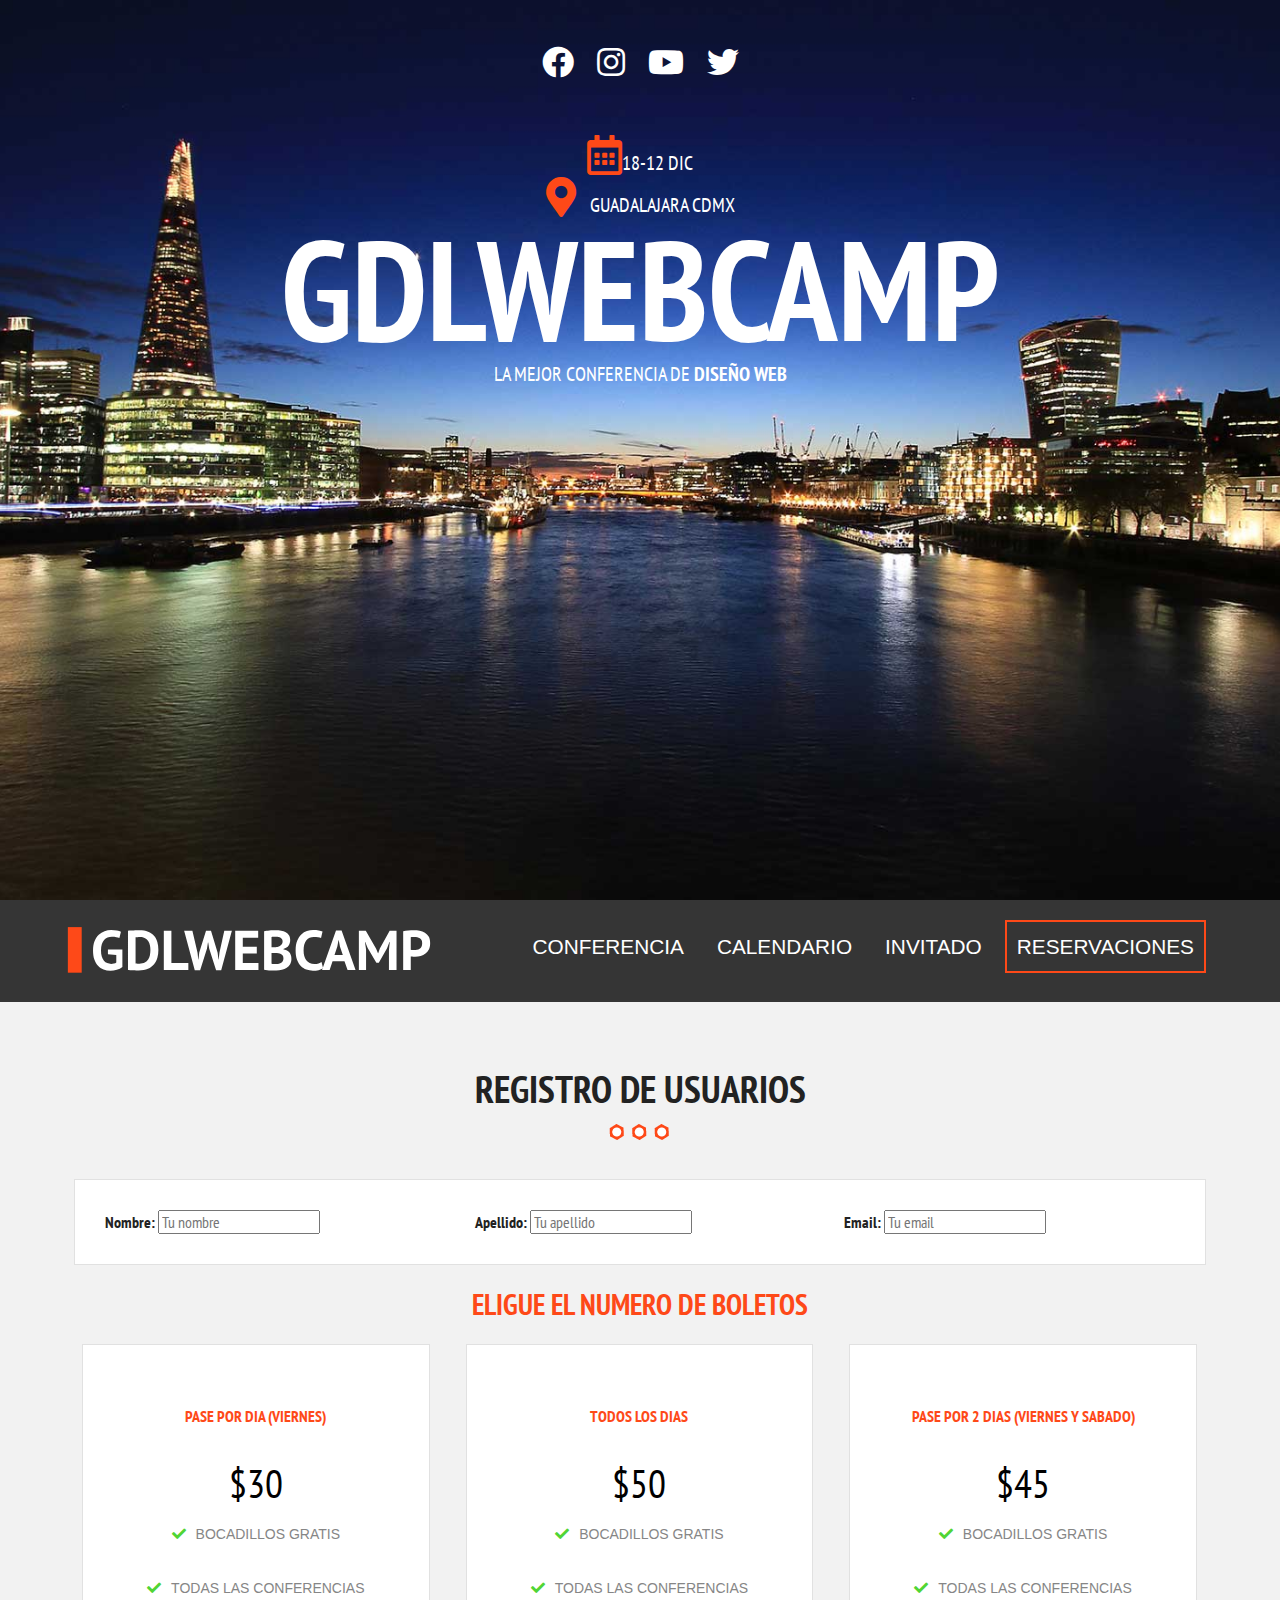
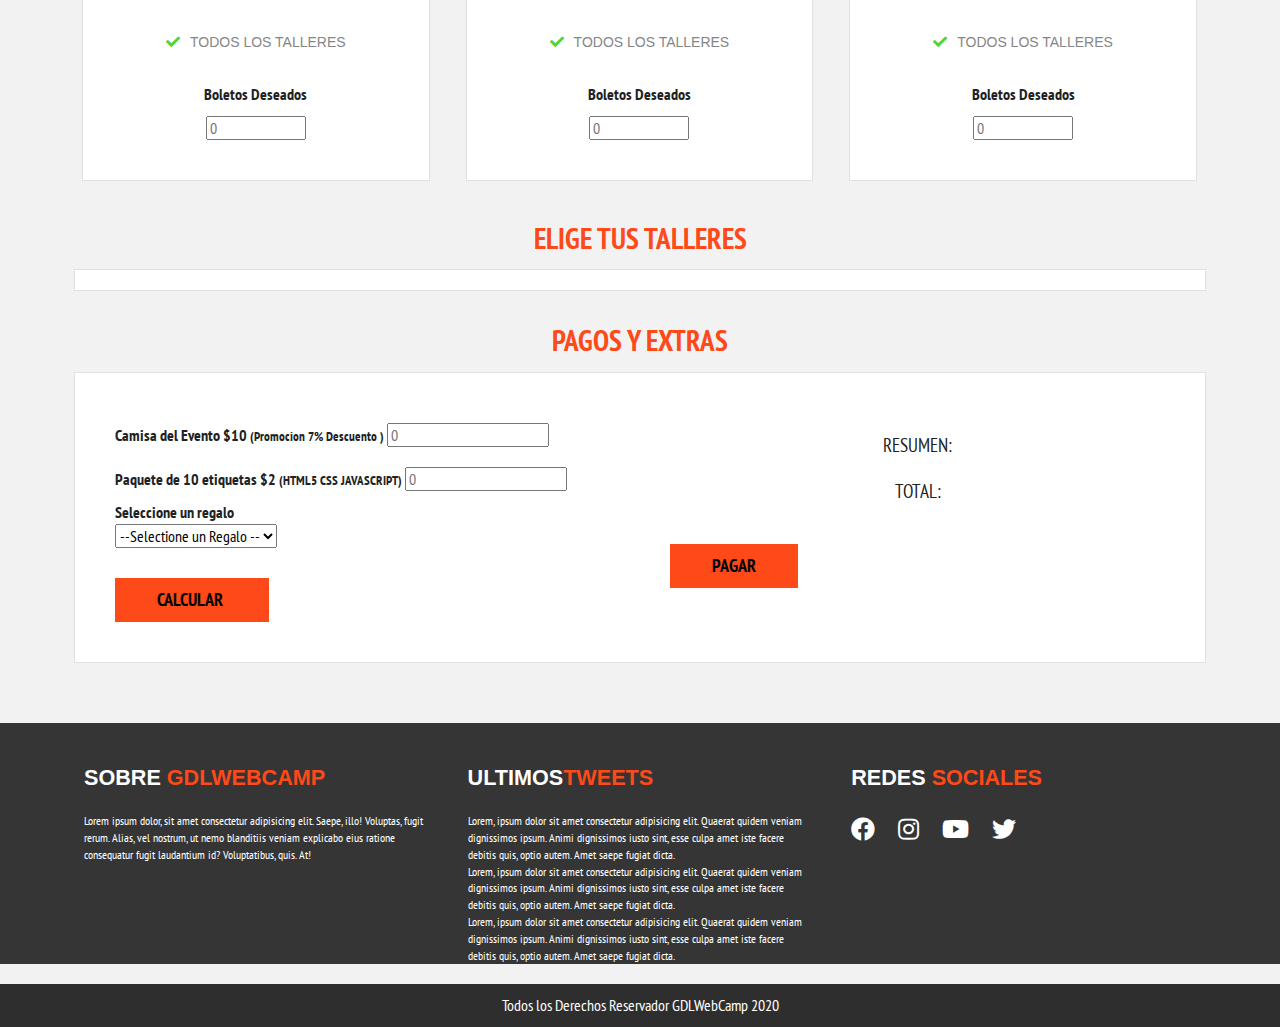
<file: registro.html>
<!doctype html>
<html class="no-js" lang="">

<head>
    <meta charset="utf-8">
    <title></title>
    <meta name="description" content="">
    <meta name="viewport" content="width=device-width, initial-scale=1">

    <meta property="og:title" content="">
    <meta property="og:type" content="">
    <meta property="og:url" content="">
    <meta property="og:image" content="">

    <link rel="manifest" href="site.webmanifest">
    <link rel="apple-touch-icon" href="icon.png">
    <!-- Place favicon.ico in the root directory -->


    <link href="https://fonts.googleapis.com/css2?family=Muli:wght@200;400;700;900&display=swap" rel="stylesheet">
    <link rel="stylesheet" href="https://use.fontawesome.com/releases/v5.6.3/css/all.css">
    <link href="https://fonts.googleapis.com/css2?family=PT+Sans+Narrow:wght@400;700&display=swap" rel="stylesheet">
    <link rel="stylesheet" href="css/normalize.css">
    <link rel="stylesheet" href="css/main.css">

    <meta name="theme-color" content="#fafafa">
</head>

<body>

    <header class="site-header">
        <div class="hero">
            <div class="contenido-header">
                <nav class="redes-sociales">
                    <a href="#"><i class="fab fa-facebook"></i></a>
                    <a href="#"><i class="fab fa-instagram"></i></a>
                    <a href="#"><i class="fab fa-youtube"></i></a>
                    <a href="#"><i class="fab fa-twitter"></i></a>
                </nav>
                <div class="informacion-evento">
                    <p class="fecha"><i class="far fa-calendar-alt"></i>18-12 Dic</p>
                    <p class="ciudad"><i class="fas fa-map-marker-alt"></i> Guadalajara CDMX</p>
                    <h1 class="nombre-sitio">GDLWebCamp</h1>
                    <p class="slogan">La mejor conferencia de <span>Diseño Web</span></p>
                </div>
                <!--Informacion evento -->

            </div>
        </div>
        <!--Hero-->
    </header>

    <div class="barra">
        <div class="contenedor clearfix">
            <div class="logo">
                <img src="img/logo.svg" alt="Logo GDLWebCamp">
            </div>
            <div class="menu-movil">
                <span></span>
                <span></span>
                <span></span>
            </div>
            <nav class="navegacion-principal clearfix">
                <a href="#">Conferencia</a>
                <a href="#">Calendario</a>
                <a href="#">Invitado</a>
                <a href="registro.html">Reservaciones</a>

            </nav>
        </div>
    </div>
    <!--Barra-->

    <section class="seccion contenedor">
        <h2>Registro de Usuarios</h2>
        <form id="registro" class="registro" action="index.html" method="post">
            <div id="datos-usuario" class="registro caja clearfix">
                <div class="campo">
                    <label for="nombre">Nombre:</label>
                    <input type="text" id="nombre" name="nombre" placeholder="Tu nombre">
                </div>
                <div class="campo">
                    <label for="apellido">Apellido:</label>
                    <input type="text" id="apellido" name="apellido" placeholder="Tu apellido">
                </div>
                <div class="campo">
                    <label for="email">Email:</label>
                    <input type="email" id="email" name="email" placeholder="Tu email">
                </div>
                <div id="error">

                </div>
            </div>
            <!--Datos del usuario-->
            <div id="paquetes" class="paquetes">
                <h3>Eligue el numero de boletos </h3>
                <ul class="lista-precios clearfix">
                    <li>
                        <div class="tabla-precio">
                            <h3>Pase por dia (Viernes)</h3>
                            <p class="numero">$30</p>
                            <ul>
                                <li><i class="fas fa-check"></i>Bocadillos Gratis</li>

                                <li><i class="fas fa-check"></i>Todas las conferencias</li>

                                <li><i class="fas fa-check"></i>Todos los talleres</li>
                            </ul>
                            <div class="orden">
                                <label for="pase_dia ">Boletos Deseados</label>
                                <input type="number" min="0" name="pase_dia" id="pase_dia" size="3" placeholder="0">
                            </div>
                        </div>
                    </li>
                    <li>
                        <div class="tabla-precio">
                            <h3>Todos los dias</h3>
                            <p class="numero">$50</p>
                            <ul>
                                <li><i class="fas fa-check"></i>Bocadillos Gratis</li>

                                <li><i class="fas fa-check"></i>Todas las conferencias</li>

                                <li><i class="fas fa-check"></i>Todos los talleres</li>
                            </ul>
                            <div class="orden">
                                <label for="pase_completo">Boletos Deseados</label>
                                <input type="number" min="0" name="pase_completo" id="pase_completo" size="3" placeholder="0">
                            </div>
                        </div>
                    </li>
                    <li>
                        <div class="tabla-precio">
                            <h3>Pase por 2 dias (Viernes y Sabado)</h3>
                            <p class="numero">$45</p>
                            <ul>
                                <li><i class="fas fa-check"></i>Bocadillos Gratis</li>

                                <li><i class="fas fa-check"></i>Todas las conferencias</li>

                                <li><i class="fas fa-check"></i>Todos los talleres</li>
                            </ul>
                            <div class="orden">
                                <label for="pase_dosdias">Boletos Deseados</label>
                                <input type="number" min="0" name="pase_dosdias" id="pase_dosdias" size="3" placeholder="0">
                            </div>
                        </div>
                    </li>
                </ul>
            </div>
            <!--Paquetes-->
            <div id="eventos" class="eventos clearfix">
                <h3>Elige tus talleres</h3>
                <div class="caja">
                    <div id="viernes" class="contenido-dia clearfix">
                        <h4>Viernes</h4>
                        <div>
                            <p>Talleres:</p>
                            <label><input type="checkbox" name="registro[]" id="taller_01" value="taller_01"><time>10:00</time> Responsive Web Design</label>
                            <label><input type="checkbox" name="registro[]" id="taller_02" value="taller_02"><time>12:00</time> Flexbox</label>
                            <label><input type="checkbox" name="registro[]" id="taller_03" value="taller_03"><time>14:00</time> HTML5 y CSS3</label>
                            <label><input type="checkbox" name="registro[]" id="taller_04" value="taller_04"><time>17:00</time> Drupal</label>
                            <label><input type="checkbox" name="registro[]" id="taller_05" value="taller_05"><time>19:00</time> WordPress</label>
                        </div>
                        <div>
                            <p>Conferencias:</p>
                            <label><input type="checkbox" name="registro[]" id="conf_01" value="conf_01"><time>10:00</time> Como ser Freelancer</label>
                            <label><input type="checkbox" name="registro[]" id="conf_02" value="conf_02"><time>17:00</time> Tecnologías del Futuro</label>
                            <label><input type="checkbox" name="registro[]" id="conf_03" value="conf_03"><time>19:00</time> Seguridad en la Web</label>
                        </div>
                        <div>
                            <p>Seminarios:</p>
                            <label><input type="checkbox" name="registro[]" id="sem_01" value="sem_01"><time>10:00</time> Diseño UI y UX para móviles</label>
                        </div>
                    </div>
                    <!--#viernes-->
                    <div id="sabado" class="contenido-dia clearfix">
                        <h4>Sábado</h4>
                        <div>
                            <p>Talleres:</p>
                            <label><input type="checkbox" name="registro[]" id="taller_06" value="taller_06"><time>10:00</time> AngularJS</label>
                            <label><input type="checkbox" name="registro[]" id="taller_07" value="taller_07"><time>12:00</time> PHP y MySQL</label>
                            <label><input type="checkbox" name="registro[]" id="taller_08" value="taller_08"><time>14:00</time> JavaScript Avanzado</label>
                            <label><input type="checkbox" name="registro[]" id="taller_09" value="taller_09"><time>17:00</time> SEO en Google</label>
                            <label><input type="checkbox" name="registro[]" id="taller_10" value="taller_10"><time>19:00</time> De Photoshop a HTML5 y CSS3</label>
                            <label><input type="checkbox" name="registro[]" id="taller_11" value="taller_11"><time>21:00</time> PHP Medio y Avanzado</label>
                        </div>
                        <div>
                            <p>Conferencias:</p>
                            <label><input type="checkbox" name="registro[]" id="conf_04" value="conf_04"><time>10:00</time> Como crear una tienda online que venda millones en pocos días</label>
                            <label><input type="checkbox" name="registro[]" id="conf_05" value="conf_05"><time>17:00</time> Los mejores lugares para encontrar trabajo</label>
                            <label><input type="checkbox" name="registro[]" id="conf_06" value="conf_06"><time>19:00</time> Pasos para crear un negocio rentable</label>
                        </div>
                        <div>
                            <p>Seminarios:</p>
                            <label><input type="checkbox" name="registro[]" id="sem_02" value="sem_02"><time>10:00</time> Aprende a Programar en una mañana</label>
                            <label><input type="checkbox" name="registro[]" id="sem_03" value="sem_03"><time>17:00</time> Diseño UI y UX para móviles</label>
                        </div>
                    </div>
                    <!--#sabado-->
                    <div id="domingo" class="contenido-dia clearfix">
                        <h4>Domingo</h4>
                        <div>
                            <p>Talleres:</p>
                            <label><input type="checkbox" name="registro[]" id="taller_12" value="taller_12"><time>10:00</time> Laravel</label>
                            <label><input type="checkbox" name="registro[]" id="taller_13" value="taller_13"><time>12:00</time> Crea tu propia API</label>
                            <label><input type="checkbox" name="registro[]" id="taller_14" value="taller_14"><time>14:00</time> JavaScript y jQuery</label>
                            <label><input type="checkbox" name="registro[]" id="taller_15" value="taller_15"><time>17:00</time> Creando Plantillas para WordPress</label>
                            <label><input type="checkbox" name="registro[]" id="taller_16" value="taller_16"><time>19:00</time> Tiendas Virtuales en Magento</label>
                        </div>
                        <div>
                            <p>Conferencias:</p>
                            <label><input type="checkbox" name="registro[]" id="conf_07" value="conf_07"><time>10:00</time> Como hacer Marketing en línea</label>
                            <label><input type="checkbox" name="registro[]" id="conf_08" value="conf_08"><time>17:00</time> ¿Con que lenguaje debo empezar?</label>
                            <label><input type="checkbox" name="registro[]" id="conf_09" value="conf_09"><time>19:00</time> Frameworks y librerias Open Source</label>
                        </div>
                        <div>
                            <p>Seminarios:</p>
                            <label><input type="checkbox" name="registro[]" id="sem_04" value="sem_04"><time>14:00</time> Creando una App en Android en una tarde</label>
                            <label><input type="checkbox" name="registro[]" id="sem_05" value="sem_05"><time>17:00</time> Creando una App en iOS en una tarde</label>
                        </div>
                    </div>
                    <!--#domingo-->
                </div>
                <!--.caja-->
            </div>
            <!--#eventos-->


            <div id="resumen" class="resumen">
                <h3>Pagos y Extras</h3>
                <div class="caja clearfix">
                    <div class="extras">
                        <div class="orden">
                            <label for="camisa_evento">Camisa del Evento $10 <small>(Promocion 7% Descuento )</small></label>
                            <input type="number" min="0" name="camisa_evento" id="camisa_evento" size="3" placeholder="0">
                        </div>
                        <div class="orden">
                            <label for="etiquetas">Paquete de 10 etiquetas $2 <small>(HTML5 CSS JAVASCRIPT)</small></label>
                            <input type="number" min="0" name="etiquetas" id="etiquetas" size="3" placeholder="0">
                        </div>
                        <div class="orden">
                            <label for="regalo">Seleccione un regalo</label> <br>
                            <select name="regalo" id="regalo" required>

                            <option value="">--Selectione un Regalo --</option>
                            <option value="ETI">Etiquetas</option>
                            <option value="PUL">Pulseras</option>
                            <option value="PLU">Plumas</option>
                        </select>
                        </div>
                        <!--Orden-->
                        <input type="button" id="calcular" class="boton" value="Calcular ">
                    </div>
                    <!--Extras-->

                    <div class="total">
                        <p>Resumen:</p>
                        <div id="lista-productos">

                        </div>
                        <p>Total:</p>
                        <div id="suma-total"></div>
                        <input id="btnRegistro" class="boton" type="submit" value="Pagar">
                    </div>
                    <!--Total-->
                </div>
                <!--Caja-->

            </div>
            <!--Resumen-->
        </form>
    </section>

    <footer class="site-header">
        <div class="contenedor clearfix">
            <div class="footer-informacion">
                <h3>Sobre <span>GDLWebCamp</span></h3>
                <p>Lorem ipsum dolor, sit amet consectetur adipisicing elit. Saepe, illo! Voluptas, fugit rerum. Alias, vel nostrum, ut nemo blanditiis veniam explicabo eius ratione consequatur fugit laudantium id? Voluptatibus, quis. At!</p>
            </div>
            <div class="ultimos-tweet">
                <h3>Ultimos<span>Tweets</span></h3>
                <ul>
                    <li>Lorem, ipsum dolor sit amet consectetur adipisicing elit. Quaerat quidem veniam dignissimos ipsum. Animi dignissimos iusto sint, esse culpa amet iste facere debitis quis, optio autem. Amet saepe fugiat dicta.</li>
                    <li>Lorem, ipsum dolor sit amet consectetur adipisicing elit. Quaerat quidem veniam dignissimos ipsum. Animi dignissimos iusto sint, esse culpa amet iste facere debitis quis, optio autem. Amet saepe fugiat dicta.</li>
                    <li>Lorem, ipsum dolor sit amet consectetur adipisicing elit. Quaerat quidem veniam dignissimos ipsum. Animi dignissimos iusto sint, esse culpa amet iste facere debitis quis, optio autem. Amet saepe fugiat dicta.</li>

                </ul>
            </div>
            <div class="menu">
                <h3>Redes <span>Sociales</span></h3>
                <nav class="redes-sociales">
                    <a href="#"><i class="fab fa-facebook"></i></a>
                    <a href="#"><i class="fab fa-instagram"></i></a>
                    <a href="#"><i class="fab fa-youtube"></i></a>
                    <a href="#"><i class="fab fa-twitter"></i></a>
                </nav>
            </div>
        </div>
    </footer>
    <p class="copyright">
        Todos los Derechos Reservador GDLWebCamp 2020
    </p>
    <script src="js/vendor/modernizr-3.11.2.min.js"></script>
    <script src="js/plugins.js"></script>
    <script src="js/main.js"></script>

    <!-- Google Analytics: change UA-XXXXX-Y to be your site's ID. -->
    <script>
        window.ga = function() {
            ga.q.push(arguments)
        };
        ga.q = [];
        ga.l = +new Date;
        ga('create', 'UA-XXXXX-Y', 'auto');
        ga('set', 'anonymizeIp', true);
        ga('set', 'transport', 'beacon');
        ga('send', 'pageview')
    </script>
    <script src="https://www.google-analytics.com/analytics.js" async></script>
</body>

</html>
</file>
<file: css/main.css>
/*! HTML5 Boilerplate v8.0.0 | MIT License | https://html5boilerplate.com/ */


/* main.css 2.1.0 | MIT License | https://github.com/h5bp/main.css#readme */


/*
 * What follows is the result of much research on cross-browser styling.
 * Credit left inline and big thanks to Nicolas Gallagher, Jonathan Neal,
 * Kroc Camen, and the H5BP dev community and team.
 */


/* ==========================================================================
   Base styles: opinionated defaults
   ========================================================================== */

html {
    color: #222;
    font-size: 1em;
    line-height: 1.4;
}


/*
 * Remove text-shadow in selection highlight:
 * https://twitter.com/miketaylr/status/12228805301
 *
 * Vendor-prefixed and regular ::selection selectors cannot be combined:
 * https://stackoverflow.com/a/16982510/7133471
 *
 * Customize the background color to match your design.
 */

::-moz-selection {
    background: #b3d4fc;
    text-shadow: none;
}

::selection {
    background: #b3d4fc;
    text-shadow: none;
}


/*
 * A better looking default horizontal rule
 */

hr {
    display: block;
    height: 1px;
    border: 0;
    border-top: 1px solid #ccc;
    margin: 1em 0;
    padding: 0;
}


/*
 * Remove the gap between audio, canvas, iframes,
 * images, videos and the bottom of their containers:
 * https://github.com/h5bp/html5-boilerplate/issues/440
 */

audio,
canvas,
iframe,
img,
svg,
video {
    vertical-align: middle;
}


/*
 * Remove default fieldset styles.
 */

fieldset {
    border: 0;
    margin: 0;
    padding: 0;
}


/*
 * Allow only vertical resizing of textareas.
 */

textarea {
    resize: vertical;
}


/* ==========================================================================
   Author's custom styles
   ========================================================================== */

html {
    box-sizing: border-box;
}

*,
*:before,
*:after {
    box-sizing: inherit;
}

body {
    background-color: #f2f2f2;
    font-family: 'PT Sans Narrow', sans-serif;
}


/*Globles*/

.seccion {
    padding: 30px 0;
}

.seccion p {
    font-size: 1.2em;
    text-align: center;
}

.contenedor {
    width: 98%;
    margin: 0 auto;
}

h2 {
    font-size: 2.4em;
    text-transform: uppercase;
    text-align: center;
}

h3 {
    font-size: 1.8em;
    color: #fe4918;
    font-family: 'PT Sans Narrow', sans-serif;
    margin: 0;
}

h2::after {
    content: '';
    margin: 0 auto;
    background-image: url(../img/separador.png);
    height: 30px;
    /*alto*/
    width: 100px;
    display: block;
    /*Propiedades bien*/
}

@media (min-width: 480px) {
    .contenedor {
        width: 95%;
    }
}

@media (min-width: 768px) {
    .contenedor {
        width: 90%;
    }
}

@media (min-width: 992) {
    .contenedor {
        width: 90%;
        max-width: 1100px;
    }
}

.barra {
    background-color: #353535;
    padding: 20px 0;
}

.fixed {
    position: fixed;
    width: 100%;
    top: 0;
    left: 0;
    z-index: 2;
}

.logo {
    width: 80%;
    float: left;
}

.logo img {
    width: 100%;
}

@media (min-width: 768px) {
    .logo {
        width: 33%;
    }
}


/*Navegacion principal*/

nav.navegacion-principal a {
    display: none;
    width: 100%;
}

nav.navegacion-principal a {
    font-family: 'Segoe UI', Tahoma, Geneva, Verdana, sans-serif;
    color: white;
    font-size: 1.3em;
    text-decoration: none;
    text-transform: uppercase;
    transition: all .4% ease;
    width: 100%;
    display: block;
    text-align: center;
    margin-bottom: 20px;
}

nav.navegacion-principal a:hover {
    background-color: #fe4918;
}

nav.navegacion-principal a:last-child {
    border: 2px solid #fe4918;
    color: #fe4918;
}

nav.navegacion-principal a:last-child {
    color: #ffffff;
}

@media (min-width: 768px) {
    nav.navegacion-principal {
        width: 67%;
        float: right;
        text-align: right;
        display: block;
    }
    nav.navegacion-principal a {
        padding: 10px 10px;
        display: inline-block;
        width: auto;
        text-align: center;
        margin: 0 10px 0 0;
    }
}


/*Menu movil*/

.menu-movil {
    width: 60px;
    display: block;
    float: right;
    text-align: right;
    margin-top: 12px;
}

div.menu-movil:hover {
    cursor: pointer;
}

@media (min-width: 768px) {
    .menu-movil {
        display: none;
    }
}

.menu-movil span {
    height: 8px;
    margin-bottom: 6px;
    background-color: white;
    display: block;
}


/*Talleres**/

section.programa {
    position: relative;
    /*El padre debe ser relative y el hijo absolute*/
}

.contenedor-video {
    max-width: 100%;
    overflow-x: hidden;
    /**Se arregla el video*/
}

.contenido-programa {
    position: absolute;
    top: 0;
    left: 0;
    height: 100%;
    width: 100%;
}

.programa-evento {
    background-color: rgba(255, 255, 255, .8);
    padding: 15px;
    margin-top: 80px;
}

@media (min-width: 768px) {
    .programa-evento {
        width: 70%;
    }
}

@media (min-width: 992) {
    .programa-evento {
        width: 50%;
    }
}

.menu-programa {
    width: 100%;
    border-bottom: 1px solid #fe4918;
}

@media (min-width: 768px) {
    .menu-programa {
        display: table;
    }
}

.menu-programa a {
    display: block;
    text-align: center;
    color: black;
    text-decoration: none;
    font-family: 'Lucida Sans', 'Lucida Sans Regular', 'Lucida Grande', 'Lucida Sans Unicode', Geneva, Verdana, sans-serif;
    margin-bottom: 10px;
    font-size: 1.2em;
    position: relative;
}

.menu-programa a.activo::after {
    position: absolute;
    content: '';
    left: 0;
    right: 0;
    margin-left: auto;
    margin-right: auto;
    height: 20px;
    width: 30px;
    background-image: url('../img/talleres-flecha.jpg');
    background-position: top center;
    background-repeat: no-repeat;
    bottom: -20px;
    padding-bottom: 10px;
}

@media (min-width: 768px) {
    .menu-programa a {
        display: table-cell;
    }
}

.menu-programa a i,
.detalle-evento i {
    color: #fe4918;
    font-size: 1.5em;
    margin-right: 10px;
}


/**Detalle evento */

.detalle-evento {
    margin-top: 20px;
    border-bottom: 1px solid black;
    padding: 0 20px;
}

.detalle-evento:nth-child(2) {
    border: none;
}

.detalle-evento p {
    margin-bottom: 20px;
    font-size: 20px;
}

.boton {
    background-color: #fe4918;
    padding: 10px 40px;
    color: black;
    text-decoration: none;
    text-transform: uppercase;
    font-size: 1.1em;
    font-weight: bold;
    margin-top: 20px;
    display: inline-block;
    transition: all .3s ease;
    border: 2px solid #fe4918;
}

.boton.hollow,
.boton.hollow:hover {
    background-color: white;
    color: #fe4918;
}

.boton.transparente {
    background-color: transparent;
    border-color: white;
    border: 2px solid white
}

.boton.transparente:hover {
    border: 2px solid #fe4918;
}

.float-right {
    float: right;
}

.boton:hover {
    background-color: #e3e3e3;
}

ul {
    list-style: none;
    margin: 0;
    padding: 0;
}


/* lettering 
La biblioteca le agrego el span al titulo */

.nombre-sitio span {
    position: relative;
    text-shadow: 0 0 30px black;
}

@media (min-width: 992px) {
    .char1 {
        top: 20px;
        right: 20px;
    }
    .char2 {
        top: 0px;
        left: -20px;
    }
    .char3 {
        top: 10px;
        right: 20px;
    }
    .char4 {
        top: 5px;
        right: 10px;
    }
    .char5 {
        top: 15px;
        right: 10px;
    }
    .char6 {
        top: 5px;
        left: 10px;
    }
    .char7 {
        top: 15px;
        left: -5px;
    }
    .char8 {
        top: 0px;
        left: 10px;
    }
    .char9 {
        top: 10px;
        right: 10px;
    }
    .char10 {
        top: 10px;
        right: 20px;
    }
}


/**Header*/

div.hero {
    background-image: url(../img/encabezado.jpg);
    height: 100vh;
    /*Tomar el 100 de alto*/
    background-position: top center;
    background-size: cover;
}

.contenido-header {
    padding-top: 40px;
}

@media (min-width: 768) {
    .contenido-header {
        padding-top: 10px;
    }
}

nav.redes-sociales {
    text-align: center;
}

nav.redes-sociales a {
    color: #ffffff;
    font-size: 2em;
    margin-right: 20px;
}

nav.redes-sociales a:last-child {
    margin-right: 0;
}

.informacion-evento {
    text-align: center;
    color: #ffffff;
}

@media (min-width: 768px) {
    .informacion-evento {
        width: 70%;
        margin: 0 auto;
        margin-top: 50px;
    }
}

div.ocultar {
    display: none;
}

.informacion-evento p {
    margin: 0;
    font-size: 20px;
    text-transform: uppercase;
    display: inline;
}

.informacion-evento p i {
    color: #fe4918;
    font-size: 2.5rem;
}

.informacion-evento {
    display: flex;
    flex-direction: column;
    align-items: center;
}

.informacion-evento fecha {
    justify-content: space-between;
}

.nombre-sitio {
    font-family: 'PT Sans Narrow', sans-serif;
}

.slogan span {
    font-weight: bold;
}

.nombre-sitio {
    font-size: 5.9vw;
    text-transform: uppercase;
}

@media (min-width: 768px) {
    .nombre-sitio {
        font-size: 11.0vw;
        margin: 0;
        line-height: 1;
    }
}


/*Invitados**/

.lista-invitados li {
    padding: 10px;
    float: left;
}

@media (min-width: 480px) {
    .lista-invitados li {
        width: 50%;
    }
}

@media (min-width: 768px) {
    .lista-invitados li {
        width: 33.3%;
    }
}

.invitado {
    position: relative;
    overflow: hidden;
}

.invitado img {
    max-width: 100%;
    filter: gray;
    -webkit-filter: grayscale(1);
    -webkit-transition: all .5s ease-in-out;
}

.invitado:hover img {
    -webkit-filter: grayscale(0);
    -webkit-transform: scale(1.1);
}

div.invitado p {
    position: absolute;
    bottom: 0;
    left: 0;
    padding: 15px 10px;
    margin: 0;
    background-color: rgba(0, 0, 0, 0.55);
    width: 100%;
    text-align: left;
    color: #fe4918;
    font-size: 1.3em;
    text-transform: uppercase;
    -webkit-transition: all .5s ease-in-out;
}

.invitado:hover p {
    bottom: -80px;
    opacity: 0;
}


/*Cnotador**/

.parallax::before {
    width: 100%;
    height: 100%;
    position: absolute;
    top: 0;
    left: 0;
    background-repeat: no-repeat;
    background-size: cover;
    background-position: center center;
    background-attachment: fixed;
    -webkit-filter: brightness(.8);
    filter: brightness(.8);
}

.contador {
    position: relative;
    height: auto;
}

.contador::before {
    background-image: url(../img/bg-resumen.jpg);
    content: "";
}

.resumen-evento {
    position: relative;
    padding: 120px 0;
}

.resumen-evento li {
    width: 50%;
    float: left;
    text-align: center;
    color: white;
    text-transform: uppercase;
    font-size: 1.3em;
}

@media (min-width: 768px) {
    .resumen-evento li {
        width: 25%;
    }
}

.numero {
    color: #fe4918;
    font-size: 4em;
    display: block;
    margin: 0 0 10px 0;
    font-family: 'PT Sans Narrow', sans-serif;
}


/*Tabla de precios**/

ul.lista-precios>li {
    padding: 18px;
}

@media (min-width: 768px) {
    ul.lista-precios>li {
        float: left;
        width: 33.3%;
    }
}

.tabla-precio {
    border: 1px solid #e1e1e1;
    background-color: #ffffff;
    padding: 40px 0;
    text-align: center;
    transition: all .5% ease;
}

.tabla-precio ul li {
    font-family: 'Franklin Gothic Medium', 'Arial Narrow', Arial, sans-serif;
    font-size: 14px;
    margin-bottom: 28px;
    text-transform: uppercase;
    color: #868686;
    line-height: 26px;
}

.tabla-precio:hover {
    transform: scale(1.1);
    border: 1px solid #fe4918;
    box-shadow: 0px 0px 50px #666;
}

.fas {
    color: #50D535;
    padding-right: 10px;
}


/* .tabla-precio ul li::before {
    font-family: 'fontAwesome';
    display: inline-block;
    vertical-align: top;
    font-size: 20px;
    padding: 0 5px;
    color: green;
    -webkit-font-swoothing: enclaliased;
    content: '\f00c';
} */

.tabla-precio h3 {
    font-family: 'PT Sans Narrow', sans-serif;
    font-size: 16px;
    text-transform: uppercase;
}

.tabla-precio p.numero {
    color: black;
    margin-top: 28px;
    font-size: 40px;
}


/*mapa*/

.mapa {
    height: 428px;
    /*background-color: green;*/
}


/*Testimoniales*/

.testimoniales {
    padding-bottom: 20px;
}

.testimonial {
    padding: 5px;
}

@media (min-width: 768px) {
    .testimonial {
        float: left;
        width: 33.3%;
    }
}

blockquote {
    background-color: white;
    border: 1px solid #e1e1e1;
    position: relative;
    margin: 0 0 10px 0;
    padding-bottom: 20px;
}

blockquote p {
    text-align: left!important;
    font-size: 1em!important;
    font-family: 'PT Sans'sans-serif;
    padding: 0 20px 0 65px;
}

blockquote p::before {
    content: '\201c';
    /*Por las posiciones y el content*/
    position: absolute;
    left: 13px;
    margin: 0;
    line-height: 1;
    color: #fe4918;
    top: 0;
    font-size: 8rem;
}

.info-testimonial {
    padding: 0;
    background-color: transparent;
}

.info-testimonial img {
    float: left;
    width: 20%;
    border-radius: 50%;
    margin-left: 20px;
}

.info-testimonial cite {
    text-align: left;
    color: #fe4918;
    text-transform: uppercase;
    font-size: 12px;
    padding-top: 20px;
    width: 66.6%;
    float: right;
    font-weight: bold;
}

.info-testimonial cite span {
    color: #000000;
    display: block;
    /*Para que se separe*/
    text-transform: none;
    margin-top: 5px;
}


/**Newsletter*/

.newsletter {
    position: relative;
    height: auto;
}

.newsletter::before {
    background-image: url(../img/bg-newsletter.jpg);
    content: '';
}

.newsletter .contenido {
    padding: 100px 0;
    color: white;
    text-align: center;
    position: relative;
}

.newsletter .contenido p {
    font-size: 1.7em;
    text-transform: lowercase;
}

.newsletter .contenido h3 {
    color: white;
    text-transform: uppercase;
    font-size: 15vh;
    font-family: 'PT Sans', sans-serif;
}

.cuenta-regresiva ul li {
    text-transform: uppercase;
    font-family: 'Oswald', sans-serif;
    font-size: 2em;
    text-align: center;
}

@media (min-width: 768px) {
    .cuenta-regresiva ul li {
        float: left;
        width: 25%;
        font-size: 3em;
    }
}


/*Footer**/

footer {
    background-color: #353535;
    padding-top: 40px;
    margin-top: 20px;
}

footer .contenedor>div {
    color: white;
    padding: 0px 20px;
    font-size: 12px;
}

@media (min-width: 768px) {
    footer .contenedor>div {
        width: 33.3%;
        float: left;
    }
}

footer h3 {
    color: white;
    text-transform: uppercase;
    font-family: 'Oswald', sans-serif;
    margin-bottom: 20px;
}

footer h3 span {
    color: #fe4918;
}

footer .ultimos-tweets li {
    margin-bottom: 10px;
}

footer nav.redes-sociales {
    text-align: left;
}

p.copyright {
    background-color: #2e2e2e;
    color: #ffffff;
    padding: 10px 0;
    margin: 20px 0 0 0;
    text-align: center;
}


/**Paginas Internas**/


/* Conferencia galeria */

.navegacion-principal .activo {
    border-bottom: 2px solid #fe4918;
}

.galeria a {
    display: inline-block;
    margin-bottom: 10px;
}


/*Registro*/

form.registro h3 {
    text-align: center;
    text-transform: uppercase;
    margin: 20px 0 0 0;
}

.registro label {
    margin-bottom: 5px;
    font-weight: bold;
}

h4 {
    text-align: center;
    text-transform: uppercase;
    border-bottom: 2px solid #fe4918;
    padding-bottom: 10px;
    font-size: 1.2em;
}

.caja {
    background-color: white;
    border: 1px solid #e1e1e1;
    padding: 10px;
    margin: 10px;
}

.campo {
    padding: 20px;
}

@media (min-width: 768px) {
    .campo {
        float: left;
        width: 33.3%;
    }
}

.paquetes .tabla-precio:hover {
    transform: none;
    box-shadow: none;
}

.paquetes .tabla-precio input {
    clear: both;
    width: 100px;
    margin: 10px auto 0 auto;
    display: block;
}

.contenido-dia {
    padding: 20px;
    display: none;
}

@media (min-width: 768px) {
    .contenido-dia>div {
        float: left;
        width: 33.3%;
    }
}

.contenido-dia>div p {
    text-align: left;
}

.contenido-dia>div label {
    display: block;
    margin-bottom: 10px;
}

.contenido-dia>div input {
    margin-right: 10px;
}

.contenido-dia>div label time {
    color: #fe4918;
    font-weight: bold;
}


/*-------------------Resumen Registro*/

.resumen p {
    font-size: 1.2em;
    text-transform: uppercase;
}

.resumen .extras {
    float: left;
    width: 50%;
    padding: 30px;
}

.extras .orden {
    text-align: left;
    margin-bottom: 10px;
}

.extras .orden input {
    margin: 10px 0 0 0;
}

.resumen div.total {
    float: right;
    width: 50%;
    padding: 30px;
}

.resumeninput {
    display: block;
    margin: 10px auto;
}

#lista-productos {
    background-color: #e1e1e1;
    padding: 20px;
    display: none;
}

#suma-total {
    text-align: center;
    color: #fe4918;
    font-size: 2em;
}

#error {
    clear: both;
    padding: 20px;
    display: none;
}


/*Calendario */

div.calendario::after {
    clear: both;
    display: block;
    content: '';
}

div.calendario h3 {
    background-color: #fe4918;
    clear: both;
    color: white;
    text-align: center;
    padding: 10px 0;
}

div.dia {
    width: 50%;
    float: left;
    border: 2px solid #e1e1e1;
    transition: all .3s ease;
}

@media (min-width: 768px) {
    div.dia {
        width: 33.3%;
        min-height: 240px;
        padding-top: 20px;
    }
}

div.dia:hover {
    background-color: #e1e1e1;
    -webkit-transform: scale(1.1);
}

div.dia p.titulo {
    text-transform: uppercase;
    color: #fe4918;
    font-weight: bold;
}

div.dia p {
    font-size: 1em;
}

div.dia i {
    color: #fe4918;
    font-size: 1.5em;
}


/**Colorbox centrando los elementos***/

.cboxElement {
    padding: 30px!important;
    text-align: center;
}


/* ==========================================================================
   Helper classes
   ========================================================================== */


/*
 * Hide visually and from screen readers
 */

.hidden,
[hidden] {
    display: none !important;
}


/*
 * Hide only visually, but have it available for screen readers:
 * https://snook.ca/archives/html_and_css/hiding-content-for-accessibility
 *
 * 1. For long content, line feeds are not interpreted as spaces and small width
 *    causes content to wrap 1 word per line:
 *    https://medium.com/@jessebeach/beware-smushed-off-screen-accessible-text-5952a4c2cbfe
 */

.sr-only {
    border: 0;
    clip: rect(0, 0, 0, 0);
    height: 1px;
    margin: -1px;
    overflow: hidden;
    padding: 0;
    position: absolute;
    white-space: nowrap;
    width: 1px;
    /* 1 */
}


/*
 * Extends the .sr-only class to allow the element
 * to be focusable when navigated to via the keyboard:
 * https://www.drupal.org/node/897638
 */

.sr-only.focusable:active,
.sr-only.focusable:focus {
    clip: auto;
    height: auto;
    margin: 0;
    overflow: visible;
    position: static;
    white-space: inherit;
    width: auto;
}


/*
 * Hide visually and from screen readers, but maintain layout
 */

.invisible {
    visibility: hidden;
}


/*
 * Clearfix: contain floats
 *
 * For modern browsers
 * 1. The space content is one way to avoid an Opera bug when the
 *    `contenteditable` attribute is included anywhere else in the document.
 *    Otherwise it causes space to appear at the top and bottom of elements
 *    that receive the `clearfix` class.
 * 2. The use of `table` rather than `block` is only necessary if using
 *    `:before` to contain the top-margins of child elements.
 */

.clearfix::before,
.clearfix::after {
    content: " ";
    display: table;
}

.clearfix::after {
    clear: both;
}


/* ==========================================================================
   EXAMPLE Media Queries for Responsive Design.
   These examples override the primary ('mobile first') styles.
   Modify as content requires.
   ========================================================================== */

@media only screen and (min-width: 35em) {
    /* Style adjustments for viewports that meet the condition */
}

@media print,
(-webkit-min-device-pixel-ratio: 1.25),
(min-resolution: 1.25dppx),
(min-resolution: 120dpi) {
    /* Style adjustments for high resolution devices */
}


/* ==========================================================================
   Print styles.
   Inlined to avoid the additional HTTP request:
   https://www.phpied.com/delay-loading-your-print-css/
   ========================================================================== */

@media print {
    *,
    *::before,
    *::after {
        background: #fff !important;
        color: #000 !important;
        /* Black prints faster */
        box-shadow: none !important;
        text-shadow: none !important;
    }
    a,
    a:visited {
        text-decoration: underline;
    }
    a[href]::after {
        content: " (" attr(href) ")";
    }
    abbr[title]::after {
        content: " (" attr(title) ")";
    }
    /*
   * Don't show links that are fragment identifiers,
   * or use the `javascript:` pseudo protocol
   */
    a[href^="#"]::after,
    a[href^="javascript:"]::after {
        content: "";
    }
    pre {
        white-space: pre-wrap !important;
    }
    pre,
    blockquote {
        border: 1px solid #999;
        page-break-inside: avoid;
    }
    /*
   * Printing Tables:
   * https://web.archive.org/web/20180815150934/http://css-discuss.incutio.com/wiki/Printing_Tables
   */
    thead {
        display: table-header-group;
    }
    tr,
    img {
        page-break-inside: avoid;
    }
    p,
    h2,
    h3 {
        orphans: 3;
        widows: 3;
    }
    h2,
    h3 {
        page-break-after: avoid;
    }
}
</file>
